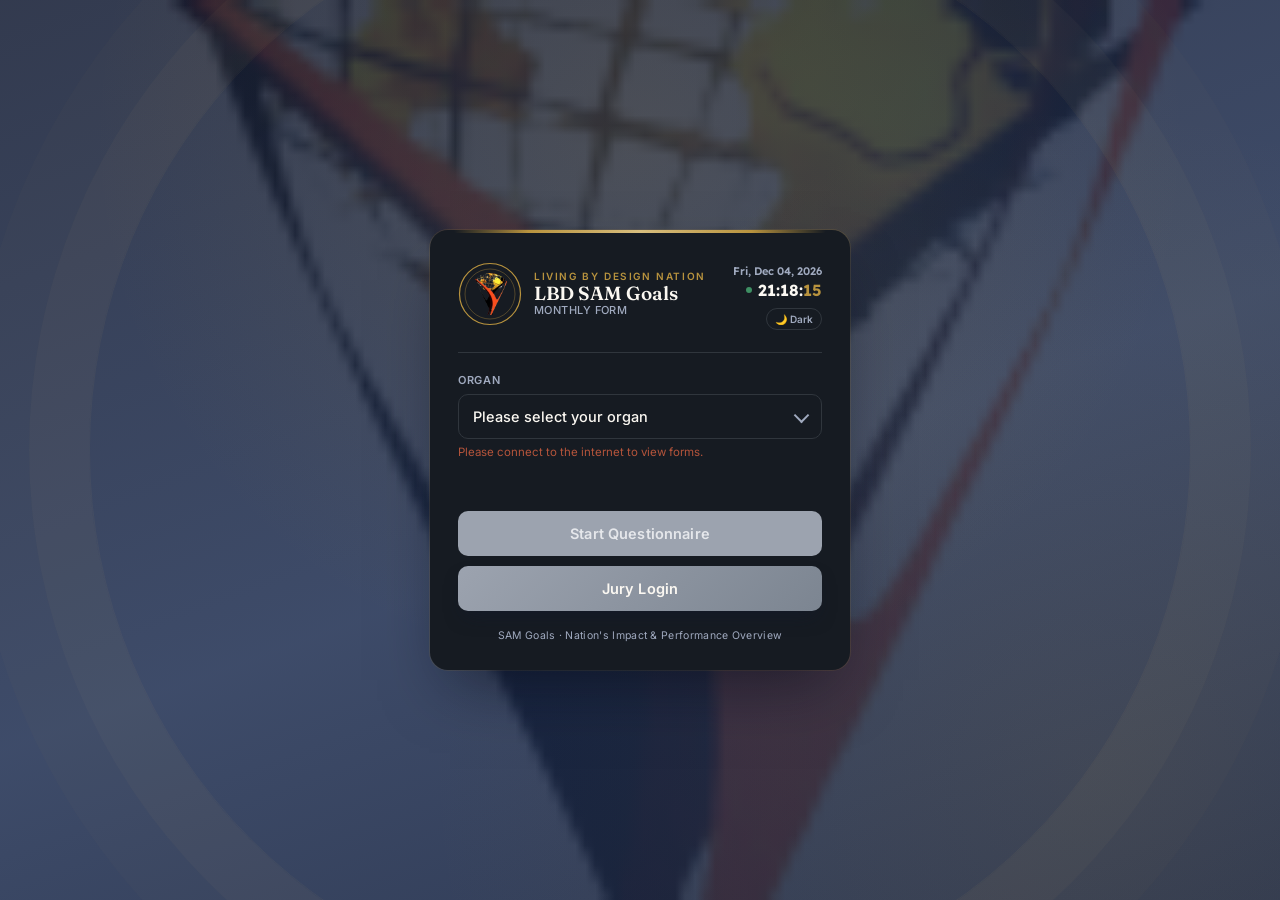
<file: index.html>
<!DOCTYPE html>
<html lang="en">
<head>
<meta charset="UTF-8">
<meta name="viewport" content="width=device-width, initial-scale=1.0">
  <link rel="icon" type="image/x-icon" href="favicon.ico">
  <link rel="icon" type="image/png" sizes="32x32" href="favicon.ico">
  <link rel="apple-touch-icon" sizes="180x180" href="apple-touch-icon.png">
  <link rel="icon" type="image/png" sizes="192x192" href="favicon-192.png">
<title>LBD SAM Goals </title>
<link rel="preconnect" href="https://fonts.googleapis.com">
<link rel="preconnect" href="https://fonts.gstatic.com" crossorigin>
<link href="https://fonts.googleapis.com/css2?family=Fraunces:opsz,wght@9..144,400;9..144,500;9..144,600;9..144,700&family=Inter:wght@400;500;600;700&family=Space+Mono:wght@400;700&family=Lexend:wght@400;500;600;700&display=swap" rel="stylesheet">
<link rel="stylesheet" href="style.css">
</head>
<body>

<div class="card" role="main" aria-label="LBD Nation Jury Access">

  <div class="card-header">
    <div class="brandblock">
      <svg class="seal" viewBox="0 0 64 64" xmlns="http://www.w3.org/2000/svg" aria-label="LBD Nation seal">
        <circle cx="32" cy="32" r="30.5" stroke="#B8933E" stroke-width="1.2" fill="none"/>
        <circle cx="32" cy="32" r="25" stroke="#B8933E" stroke-width="0.6" opacity="0.6" fill="none"/>
        <defs>
          <clipPath id="logoClip">
            <circle cx="32" cy="32" r="21"/>
          </clipPath>
        </defs>
        <image
          href="bck.png"
          x="11"
          y="11"
          width="42"
          height="42"
          clip-path="url(#logoClip)"
          preserveAspectRatio="xMidYMid slice"
        />
      </svg>

      <div class="wordmark">
        <span class="eyebrow">Living by Design Nation</span>
        <span class="title">LBD SAM Goals</span>
        <span class="subtitle">MONTHLY FORM</span>
      </div>
    </div>

    <div class="liveclock">
      <div class="date" id="liveDate">—</div>
      <div class="time"><span class="dot" aria-hidden="true"></span><span id="liveTime">--:--:--</span></div>
      <button id="theme-toggle" class="theme-toggle-btn" aria-label="Toggle Theme">🌓 Auto</button>
    </div>
  </div>

  <hr class="rule">

  <form id="jury-form" novalidate>

    <div class="loader-wrap" id="organ-loader">
      <div class="loader">
        <div class="loader-logo-wrap"><img src="bck.png" alt="Loading LBD seal"></div>
      </div>
      <div class="loader-caption">Fetching organs from the registry…</div>
    </div>

    <div class="field is-hidden" id="organ-field">
      <label for="organ-select">Organ</label>
      <div class="select-wrap">
        <select id="organ-select" required disabled>
          <option value="" selected>Please select your organ</option>
        </select>
      </div>
      <div class="field-hint" id="organ-hint"></div>
    </div>

    <div class="field is-hidden" id="organ-option-field">
      <label for="organ-option-select" id="organ-option-label">Section</label>
      <div class="select-wrap">
        <select id="organ-option-select" required>
          <option value="" selected>Please select an option</option>
        </select>
      </div>
    </div>

    <div class="field is-hidden" id="name-field">
      <label for="user-name">Your Name</label>
      <input type="text" id="user-name" name="user-name" placeholder="Enter your full name" required>
      <div class="field-hint" id="name-hint"></div>
    </div>

    <div class="field-hint" id="availability-hint"></div>

    <div class="actions">
      <div class="action-container">
        <button type="submit" class="btn btn-primary" id="start-btn" disabled>Start Questionnaire</button>
      </div>
      <div class="action-container">
        <button type="button" class="btn btn-secondary" id="jury-login-btn">Jury Login</button>
      </div>
    </div>
  </form>

  <div class="footnote">SAM Goals · Nation's Impact &amp; Performance Overview</div>
</div>

<script src="common.js"></script>
<script src="jsmain.js"></script>

</body>
</html>
</file>
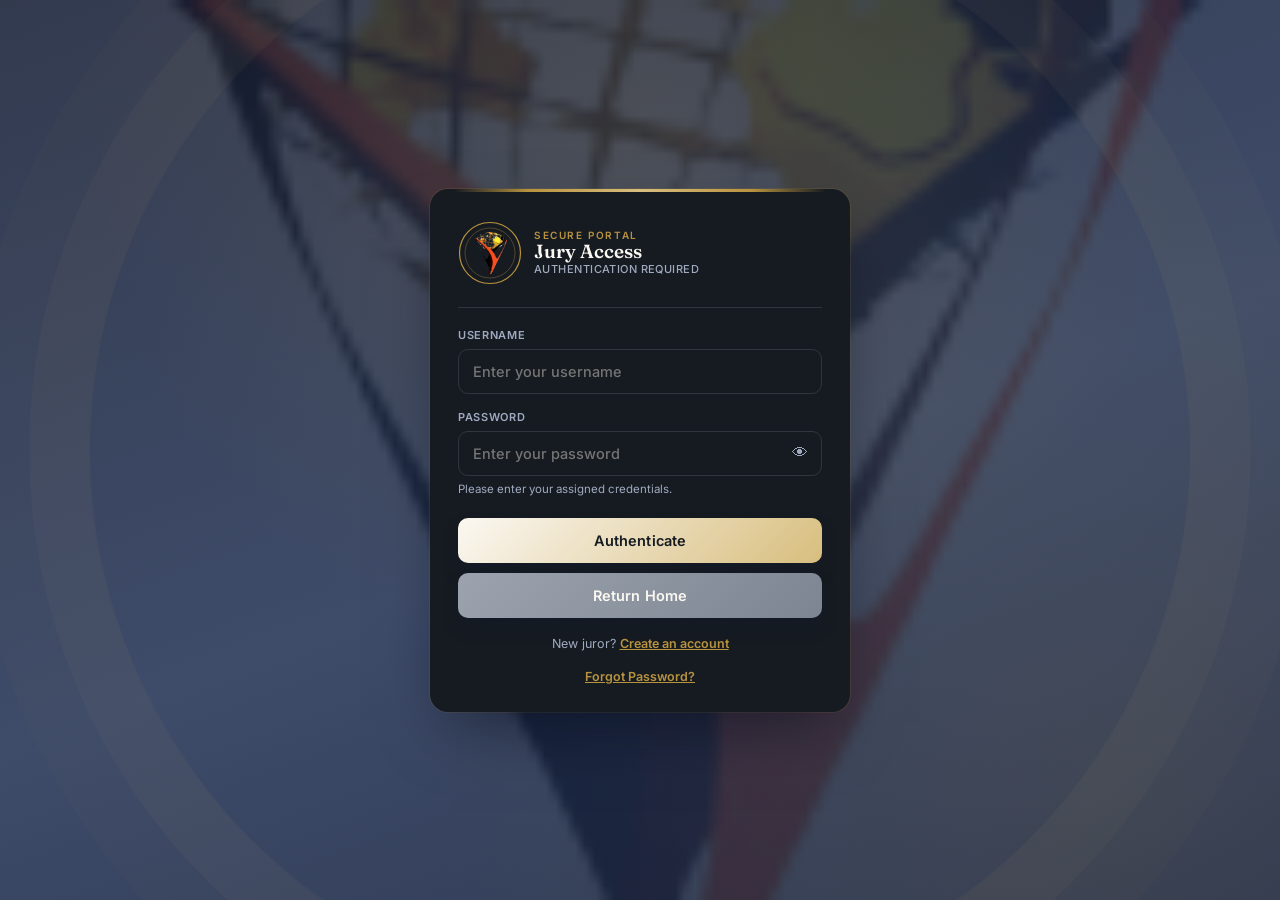
<file: jury-login.html>
<!DOCTYPE html>
<html lang="en">
<head>
<meta charset="UTF-8">
<meta name="viewport" content="width=device-width, initial-scale=1.0">
  <link rel="icon" type="image/x-icon" href="favicon.ico">
  <link rel="icon" type="image/png" sizes="32x32" href="favicon.ico">
  <link rel="apple-touch-icon" sizes="180x180" href="apple-touch-icon.png">
  <link rel="icon" type="image/png" sizes="192x192" href="favicon-192.png">
<title>Jury Login — SAM Goals</title>
  <link rel="preconnect" href="https://fonts.googleapis.com">
  <link rel="preconnect" href="https://fonts.gstatic.com" crossorigin>
  <link href="https://fonts.googleapis.com/css2?family=Fraunces:opsz,wght@9..144,400;9..144,600;9..144,700&family=Inter:wght@400;500;600;700&family=Space+Mono:wght@400;700&display=swap" rel="stylesheet">
<link rel="stylesheet" href="style.css">
</head>
<body>

<div class="card" role="main">
  <div class="card-header">
    <div class="brandblock">
      <svg class="seal" viewBox="0 0 64 64" xmlns="http://www.w3.org/2000/svg">
        <circle cx="32" cy="32" r="30.5" stroke="#B8933E" stroke-width="1.2" fill="none"/>
        <circle cx="32" cy="32" r="25" stroke="#B8933E" stroke-width="0.6" opacity="0.6" fill="none"/>
        <defs><clipPath id="logoClip"><circle cx="32" cy="32" r="21"/></clipPath></defs>
        <image href="bck.png" x="11" y="11" width="42" height="42" clip-path="url(#logoClip)" preserveAspectRatio="xMidYMid slice"/>
      </svg>
      <div class="wordmark">
        <span class="eyebrow">Secure Portal</span>
        <span class="title">Jury Access</span>
        <span class="subtitle">AUTHENTICATION REQUIRED</span>
      </div>
    </div>
  </div>

  <hr class="rule">

  <form id="login-form" novalidate>
    <div class="field">
      <label>Username</label>
      <input type="text" id="login-username" required placeholder="Enter your username">
    </div>

    <div class="field">
      <label>Password</label>
      <div class="password-wrap">
        <input type="password" id="login-password" required placeholder="Enter your password">
        <button type="button" class="toggle-password-btn" data-target="login-password" aria-label="Show password">👁</button>
      </div>
      <div class="field-hint" id="login-hint">Please enter your assigned credentials.</div>
    </div>

    <div class="actions">
      <div class="action-container">
        <button type="submit" class="btn btn-primary" id="login-btn">Authenticate</button>
      </div>
      <div class="action-container">
        <button type="button" class="btn btn-secondary" onclick="window.location.href='index.html'">Return Home</button>
      </div>
    </div>

    <div class="auth-switch">
      New juror? <button type="button" class="link-btn" id="show-signup-btn">Create an account</button>
    </div>
    <div class="auth-switch">
      <button type="button" class="link-btn" id="show-forgot-password-btn">Forgot Password?</button>
    </div>
  </form>

  <form id="forgot-password-form" class="is-hidden" novalidate>
    <div class="field">
      <label>Username</label>
      <input type="text" id="forgot-username" required placeholder="Enter your username">
    </div>

    <div class="field">
      <label>New Password</label>
      <div class="password-wrap">
        <input type="password" id="forgot-new-password" required placeholder="Enter a new password" minlength="6">
        <button type="button" class="toggle-password-btn" data-target="forgot-new-password" aria-label="Show password">👁</button>
      </div>
    </div>

    <div class="field">
      <label>Confirm New Password</label>
      <div class="password-wrap">
        <input type="password" id="forgot-confirm-password" required placeholder="Re-enter the new password" minlength="6">
        <button type="button" class="toggle-password-btn" data-target="forgot-confirm-password" aria-label="Show password">👁</button>
      </div>
      <div class="field-hint" id="forgot-hint">This request needs admin approval before you can log in with the new password.</div>
    </div>

    <div class="actions">
      <div class="action-container">
        <button type="submit" class="btn btn-primary" id="forgot-submit-btn">Request Password Reset</button>
      </div>
    </div>

    <div class="auth-switch">
      <button type="button" class="link-btn" id="show-login-from-forgot-btn">Back to login</button>
    </div>
  </form>

  <form id="signup-form" class="is-hidden" novalidate>
    <div class="field">
      <label>Full Name</label>
      <input type="text" id="signup-fullname" required placeholder="Enter your full name">
    </div>

    <div class="field">
      <label>Username</label>
      <input type="text" id="signup-username" required placeholder="Choose a username to sign in with">
    </div>

    <div class="field">
      <label>Password</label>
      <div class="password-wrap">
        <input type="password" id="signup-password" required placeholder="Choose a password you'll remember">
        <button type="button" class="toggle-password-btn" data-target="signup-password" aria-label="Show password">👁</button>
      </div>
    </div>

    <div class="field">
      <label for="signup-role">Role</label>
      <div class="select-wrap">
        <select id="signup-role" required>
          <option value="" selected disabled>Please select a role</option>
          <option value="JUROR">Juror</option>
          <option value="VICE CHIEF JUROR">Vice Chief Juror</option>
          <option value="CHIEF JUROR">Chief Juror</option>
          <option value="MAP">MAP</option>
        </select>
      </div>
      <div class="field-hint" id="signup-hint">New accounts are pending admin approval before you can log in.</div>
    </div>

    <div class="actions">
      <div class="action-container">
        <button type="submit" class="btn btn-primary" id="signup-btn">Create Account</button>
      </div>
    </div>

    <div class="auth-switch">
      Already have an account? <button type="button" class="link-btn" id="show-login-btn">Log in</button>
    </div>
  </form>
</div>

<script src="common.js"></script>
<script src="js-login.js"></script>
</body>
</html>
</file>
<file: style.css>
:root{
  --ink:#1B2233;
  --ink-soft:#5B6270;
  --paper:#FBF8F2;
  --paper-edge:#EFE9DC;
  --navy-deep:#0F1830;
  --navy-mid:#1C2C4F;
  --gold:#B8933E;
  --gold-soft:#D8BE7E;
  --live:#3E8F63;
  --danger:#B4543B;
  --radius:18px;
  /* System-font stack: renders as real San Francisco on Mac/iOS,
     Segoe UI on Windows, Roboto on Android — no font files hosted,
     so there's no licensing concern. Inter is the web fallback. */
  --font-sans: -apple-system, BlinkMacSystemFont, 'Inter', 'Segoe UI', Roboto, sans-serif;
}

/* Dark Mode Variables */
[data-theme="dark"] {
  --ink: #FBF8F2;
  --ink-soft: #A0AABF;
  --paper: #161B22; 
  --paper-edge: #30363D;
  --navy-deep: #0D1117;
  --navy-mid: #1F2937;
}

*{ box-sizing:border-box; }

html,body{ height:100%; }

.is-hidden{ display:none !important; }


/* Smooth cross-fade when the theme flips between day/night instead of a hard cut */
body,
.card,
select,
button.btn,
.theme-toggle-btn{
  transition: background-color .35s ease, color .35s ease, border-color .35s ease, box-shadow .35s ease;
}

body{
  margin:0;
  min-height:100vh;
  display:flex;
  align-items:center;
  justify-content:center;
  padding:32px 16px;
  font-family:var(--font-sans);
  color:var(--ink);
  
  /* The Background Stack: Gradients on top, bck.png on the bottom */
  background:
    radial-gradient(circle at 50% 15%, rgba(184,147,62,0.15), transparent 55%),
    radial-gradient(circle at 85% 85%, rgba(184,147,62,0.10), transparent 50%),
    linear-gradient(160deg, rgba(15, 24, 48, 0.85) 0%, rgba(28, 44, 79, 0.85) 55%, rgba(22, 34, 62, 0.9) 100%),
    url('bck.png') center/cover fixed no-repeat;
    
  position:relative;
  overflow-x:hidden;
}

/* faint concentric seal watermark on the page background */
body::before{
  content:"";
  position:fixed;
  top:50%; left:50%;
  width:1100px; height:1100px;
  transform:translate(-50%,-50%);
  border-radius:50%;
  border:1px solid rgba(216,190,126,0.06);
  box-shadow:
    0 0 0 60px rgba(216,190,126,0.03),
    0 0 0 120px rgba(216,190,126,0.02);
  pointer-events:none;
}

.card{
  position:relative;
  width:100%;
  max-width:420px;
  background:var(--paper);
  border-radius:var(--radius);
  padding:32px 28px 28px;
  box-shadow:
    0 30px 60px -20px rgba(6,10,22,0.55),
    0 0 0 1px rgba(184,147,62,0.15);
  animation:rise .6s cubic-bezier(.2,.8,.2,1) both;
}

@keyframes rise{
  from{ opacity:0; transform:translateY(18px); }
  to{ opacity:1; transform:translateY(0); }
}

.card::before{
  content:"";
  position:absolute;
  top:0; left:24px; right:24px;
  height:3px;
  background:linear-gradient(90deg, transparent, var(--gold) 20%, var(--gold-soft) 50%, var(--gold) 80%, transparent);
  border-radius:0 0 3px 3px;
}

/* header row: logo + live clock */
.card-header{
  display:flex;
  align-items:flex-start;
  justify-content:space-between;
  gap:12px;
  margin-bottom:22px;
  flex:none; /* never shrink or grow — stays pinned at its natural size */
}

.seal{
  width:64px;
  height:64px;
  flex:none;
}

.brandblock{
  display:flex;
  align-items:center;
  gap:12px;
}

.wordmark{
  line-height:1.05;
}

.wordmark .eyebrow{
  font-family:var(--font-sans);
  font-size:10px;
  font-weight:600;
  letter-spacing:.16em;
  text-transform:uppercase;
  color:var(--gold);
  display:block;
  margin-bottom:2px;
}

.wordmark .title{
  font-family:'Fraunces', serif;
  font-size:19px;
  font-weight:600;
  color:var(--ink);
  display:block;
}

.wordmark .subtitle{
  font-family:var(--font-sans);
  font-size:11px;
  font-weight:500;
  letter-spacing:.04em;
  color:var(--ink-soft);
  display:block;
  margin-top:2px;
}

.dashboard-welcome{
  font-family:var(--font-sans);
  font-size:12.5px;
  font-weight:600;
  letter-spacing:.02em;
  color:var(--gold);
  display:block;
  margin-top:6px;
}

/* rating-form.html only — "Jury Report" sits tight under the report
   title and matches the Welcome Juror line's gold, without changing
   .subtitle's look on the other pages that share it */
.jury-report-label{
  margin-top:2px;
  color:var(--gold);
  font-weight:600;
}

.liveclock{
  text-align:right;
  flex:none;
  padding-top:2px;
}

.liveclock .date{
  font-family:'Lexend', sans-serif;
  font-size:11px;
  font-weight:600;
  color:var(--ink-soft);
  white-space:nowrap;
}

.liveclock .time{
  font-family:'Lexend', sans-serif;
  font-size:16px;
  font-weight:700;
  color:var(--ink);
  display:flex;
  align-items:center;
  justify-content:flex-end;
  gap:6px;
  margin-top:2px;
}

.liveclock .dot{
  width:6px;
  height:6px;
  border-radius:50%;
  background:var(--live);
  box-shadow:0 0 0 0 rgba(62,143,99,.6);
  animation:pulse 1.6s infinite;
}

@keyframes pulse{
  0%{ box-shadow:0 0 0 0 rgba(62,143,99,.55); }
  70%{ box-shadow:0 0 0 6px rgba(62,143,99,0); }
  100%{ box-shadow:0 0 0 0 rgba(62,143,99,0); }
}

.liveclock .seconds{
  color:var(--gold);
}

/* Theme Toggle Button Styles */
.theme-toggle-btn {
  background: transparent;
  border: 1px solid var(--paper-edge);
  border-radius: 12px;
  padding: 4px 8px;
  font-family: var(--font-sans);
  font-size: 10px;
  font-weight: 600;
  color: var(--ink-soft);
  cursor: pointer;
  margin-top: 8px;
  transition: all 0.2s ease;
}

.theme-toggle-btn:hover {
  border-color: var(--gold);
  color: var(--gold);
}

hr.rule{
  border:none;
  border-top:1px solid var(--paper-edge);
  margin:20px 0;
  flex:none;
}

/* Submitter's name banner — shown above the progress bar on the
   questionnaire page, uppercased in JS to match this styling */
.submitter-name{
  font-family:var(--font-sans);
  font-size:11px;
  font-weight:600;
  letter-spacing:.12em;
  color:var(--gold);
  text-align:left;
  margin-bottom:14px;
  flex-shrink:0;
}

/* Scroll progress bar — sits between the header and the question
   list, fills as the user scrolls through the fields-grid. It's a
   flex:none sibling of the form, so it never scrolls away either. */
.progress-wrap{
  width:100%;
  height:5px;
  background:var(--paper-edge);
  border-radius:3px;
  overflow:hidden;
  margin-bottom:20px;
  flex:none;
}

.progress-bar{
  height:100%;
  width:0%;
  background:linear-gradient(90deg, var(--gold), var(--gold-soft));
  border-radius:3px;
  transition:width .2s ease;
}

/* form */
.field{
  margin-bottom:16px;
}

/* Same card treatment as .timeframe-block — a gold left-border panel —
   for standalone fields that deserve to stand out more than a bare
   label+input, like Rating Date at the top of Part 1. */
.field--card{
  background: var(--paper);
  border: 1.5px solid var(--paper-edge);
  border-left: 4px solid var(--gold);
  border-radius: 12px;
  padding: 16px 18px;
}

.field label{
  display:block;
  font-size:11px;
  font-weight:600;
  letter-spacing:.06em;
  text-transform:uppercase;
  color:var(--ink-soft);
  margin-bottom:7px;
}

.select-wrap{
  position:relative;
}

select{
  width:100%;
  appearance:none;
  -webkit-appearance:none;
  background:var(--paper);
  border:1.5px solid var(--paper-edge);
  border-radius:10px;
  padding:13px 40px 13px 14px;
  font-family:var(--font-sans);
  font-size:14.5px;
  font-weight:500;
  color:var(--ink);
  cursor:pointer;
  transition:border-color .15s ease, box-shadow .15s ease;
}

select:focus-visible{
  outline:none;
  border-color:var(--gold);
  box-shadow:0 0 0 3px rgba(184,147,62,0.18);
}

select:disabled{
  color:var(--ink-soft);
  cursor:wait;
}

/* Text/number/password inputs — mirrors the select styling above.
   The original file only styled <select>; the questionnaire's
   dynamic fields (and the login password field) need
   input[type=text/number/password] to match. */
input[type="text"],
input[type="number"],
input[type="password"]{
  width:100%;
  background:var(--paper);
  border:1.5px solid var(--paper-edge);
  border-radius:10px;
  padding:13px 14px;
  font-family:var(--font-sans);
  font-size:14.5px;
  font-weight:500;
  color:var(--ink);
  transition:border-color .15s ease, box-shadow .15s ease;
}

input[type="text"]:focus-visible,
input[type="number"]:focus-visible,
input[type="password"]:focus-visible{
  outline:none;
  border-color:var(--gold);
  box-shadow:0 0 0 3px rgba(184,147,62,0.18);
}

/* Date input — the native picker previously had no styling at all, so
   it looked like a stray unstyled browser control next to everything
   else on the rating form. This brings it in line with the text/
   number/select fields: same paper background, rounded border, and
   gold focus ring, plus a tinted calendar icon that brightens on hover. */
input[type="date"]{
  width:100%;
  background:var(--paper);
  border:1.5px solid var(--paper-edge);
  border-radius:10px;
  padding:13px 14px;
  font-family:var(--font-sans);
  font-size:14.5px;
  font-weight:500;
  color:var(--ink);
  cursor:pointer;
  transition:border-color .15s ease, box-shadow .15s ease;
}

input[type="date"]:focus-visible{
  outline:none;
  border-color:var(--gold);
  box-shadow:0 0 0 3px rgba(184,147,62,0.18);
}

input[type="date"]:disabled{
  color:var(--ink-soft);
  cursor:wait;
}

input[type="date"]::-webkit-calendar-picker-indicator{
  cursor:pointer;
  opacity:.6;
  transition:opacity .15s ease;
}

input[type="date"]::-webkit-calendar-picker-indicator:hover{
  opacity:1;
}

/* Password field with a show/hide toggle button overlaid on the right */
.password-wrap{
  position:relative;
}

.password-wrap input[type="password"],
.password-wrap input[type="text"]{
  padding-right:44px;
}

.toggle-password-btn{
  position:absolute;
  top:50%;
  right:6px;
  transform:translateY(-50%);
  background:transparent;
  border:none;
  font-size:16px;
  line-height:1;
  padding:8px;
  cursor:pointer;
  color:var(--ink-soft);
  transition:color .15s ease;
}

.toggle-password-btn:hover{
  color:var(--gold);
}

.toggle-password-btn:focus-visible{
  outline:none;
  color:var(--gold);
}

/* Two selects sharing one question (e.g. "double-dropdown" Input_Type) */
.double-select-wrap{
  display:flex;
  gap:10px;
}

.double-select-wrap select{
  flex:1;
  min-width:0; /* lets selects shrink below their content width on narrow phones */
}

@media (max-width:360px){
  .double-select-wrap{
    flex-direction:column;
  }
}

/* One dropdown + one free-text field sharing a question
   (e.g. "dropdown-text" Input_Type) */
.dropdown-text-wrap{
  display:flex;
  gap:10px;
}

.dropdown-text-wrap select{
  flex:1 1 auto;
  min-width:0;
}

.dropdown-text-wrap input[type="text"],
.dropdown-text-wrap input[type="number"]{
  flex:0 0 auto;
  width:auto; /* overrides the global input width:100% so `size` can take effect */
  min-width:0;
}

@media (max-width:360px){
  .dropdown-text-wrap{
    flex-direction:column;
  }
}

/* Two dropdown+textbox pairs stacked for one question
   (e.g. "double-dropdown-text" Input_Type) */
.double-dropdown-text-wrap{
  display:flex;
  flex-direction:column;
  gap:12px;
}

/* Each dropdown + its own long-answer textarea, stacked vertically
   so the answer box gets the full field width instead of squeezing
   next to the dropdown (used by "double-dropdown-text" Input_Type) */
.dropdown-textarea-wrap{
  display:flex;
  flex-direction:column;
  gap:8px;
}

/* Dynamic questionnaire selects aren't wrapped in .select-wrap,
   so give them their own arrow via a background gradient. */
.fields-grid select{
  appearance:none;
  -webkit-appearance:none;
  background-image:
    linear-gradient(45deg, transparent 50%, var(--ink-soft) 50%),
    linear-gradient(135deg, var(--ink-soft) 50%, transparent 50%);
  background-position: calc(100% - 20px) center, calc(100% - 15px) center;
  background-size: 5px 5px, 5px 5px;
  background-repeat: no-repeat;
}

.select-wrap::after{
  content:"";
  position:absolute;
  right:15px;
  top:50%;
  width:9px; height:9px;
  border-right:2px solid var(--ink-soft);
  border-bottom:2px solid var(--ink-soft);
  transform:translateY(-65%) rotate(45deg);
  pointer-events:none;
}

.field-hint{
  font-size:11.5px;
  color:var(--ink-soft);
  margin-top:6px;
  min-height:14px;
}

.auth-switch{
  text-align:center;
  font-family:var(--font-sans);
  font-size:12.5px;
  color:var(--ink-soft);
  margin-top:18px;
}

.link-btn{
  background:none;
  border:none;
  padding:0;
  color:var(--gold);
  font-family:var(--font-sans);
  font-size:12.5px;
  font-weight:600;
  cursor:pointer;
  text-decoration:underline;
}

.link-btn:hover{
  color:var(--gold-soft);
}

.field-hint.error{ color:var(--danger); }
.field-hint.ok{ color:var(--live); }

/* ---------------------------------------------------------
   QUESTIONNAIRE FORM LAYOUT (mobile-first)
   Base styles below target small screens first; the card widens
   as viewport space grows, but each question always stays on
   its own line — single column at every breakpoint.
--------------------------------------------------------- */
.card--form{
  display: flex;
  flex-direction: column;
  /* Locks the card to the screen size minus some breathing room */
  max-height: calc(100vh - 40px);
  max-width:420px; /* same as base card on phones */
}

/* Forces the form to fill the card but hide overflowing content.
   overflow:hidden here (rather than a bare flex:1) is what lets the
   form shrink below its content's natural height — per the flex spec,
   a flex item's automatic minimum size is 0 once overflow isn't visible. */
#questionnaire-form {
  display: flex;
  flex-direction: column;
  overflow: hidden;
  flex: 1;
}

/* Prevents the header, divider, progress bar, footnote, and submit
   buttons from ever being shrunk by the flex layout — only the
   question list below is allowed to compress and scroll */
.card-header,
hr.rule,
.submitter-name,
.progress-wrap,
.actions,
.footnote {
  flex-shrink: 0;
}

/* Creates the internal scrolling area just for the questions */
.fields-grid{
  display:grid;
  grid-template-columns:1fr;
  gap:4px 20px;
  overflow-y: auto; /* This turns on the scrollbar */
  padding-right: 8px; /* Adds space so text doesn't touch the scrollbar */
  flex: 1;
  margin-bottom: 4px;
}

/* Custom elegant scrollbar styling */
.fields-grid::-webkit-scrollbar {
  width: 5px;
}
.fields-grid::-webkit-scrollbar-track {
  background: transparent;
}
.fields-grid::-webkit-scrollbar-thumb {
  background: var(--paper-edge);
  border-radius: 10px;
}
[data-theme="dark"] .fields-grid::-webkit-scrollbar-thumb {
  background: rgba(160, 170, 191, 0.3); /* Matches dark theme */
}

.fields-grid .field,
.fields-grid p{
  margin-bottom:18px;
}

.fields-grid .error{
  color:var(--danger);
  font-size:13px;
}

/* Small tablets and up: the form gets noticeably roomier,
   still one question per line */
@media (min-width:640px){
  .card--form{ max-width:640px; }
}

/* Larger tablets/desktop: give the form even more breathing room */
@media (min-width:900px){
  .card--form{ max-width:720px; padding:40px 48px 36px; }
}

/* Auto-growing textarea used for free-text answers */
textarea{
  width:100%;
  display:block;
  background:var(--paper);
  border:1.5px solid var(--paper-edge);
  border-radius:10px;
  padding:13px 14px;
  font-family:var(--font-sans);
  font-size:14.5px;
  font-weight:500;
  color:var(--ink);
  resize:none;
  overflow:hidden;
  min-height:52px;
  line-height:1.45;
  transition:border-color .15s ease, box-shadow .15s ease, height .08s ease;
}

textarea:focus-visible{
  outline:none;
  border-color:var(--gold);
  box-shadow:0 0 0 3px rgba(184,147,62,0.18);
}

textarea::placeholder{
  color:var(--ink-soft);
  opacity:.7;
}

/* ---------------------------------------------------------
   LOADING SPINNER — logo seal wrapped in a spinning blue ring,
   shown while the questionnaire fetches from the database
--------------------------------------------------------- */
.loader-wrap{
  display:flex;
  flex-direction:column;
  align-items:center;
  padding:36px 0 28px;
}

.loader{
  position:relative;
  width:96px;
  height:96px;
}

.loader::before{
  content:"";
  position:absolute;
  inset:0;
  border-radius:50%;
  background:conic-gradient(from 0deg, transparent 0deg, #2E6BE6 250deg, #6FA1FF 320deg, transparent 360deg);
  animation:loader-spin 1s linear infinite;
  -webkit-mask:radial-gradient(farthest-side, transparent calc(100% - 4px), #000 calc(100% - 4px));
  mask:radial-gradient(farthest-side, transparent calc(100% - 4px), #000 calc(100% - 4px));
}

.loader-logo-wrap{
  position:absolute;
  inset:10px;
  border-radius:50%;
  overflow:hidden;
  background:var(--paper);
  box-shadow:0 0 0 1px rgba(184,147,62,0.25);
  display:flex;
  align-items:center;
  justify-content:center;
}

.loader-logo-wrap img{
  width:100%;
  height:100%;
  object-fit:cover;
}

.loader-caption{
  margin-top:16px;
  font-size:12.5px;
  font-weight:500;
  color:var(--ink-soft);
  letter-spacing:.03em;
}

@keyframes loader-spin{
  to{ transform:rotate(360deg); }
}

@media (prefers-reduced-motion: reduce){
  .loader::before{ animation:none; border:3px solid #2E6BE6; }
}

/* ---------------------------------------------------------
   RESULTS MODAL — shown after a successful submit, lets the
   person download their own answers as a PDF or JPEG
--------------------------------------------------------- */
.modal-overlay{
  position:fixed;
  inset:0;
  background:rgba(15,24,48,0.55);
  display:flex;
  align-items:center;
  justify-content:center;
  padding:20px;
  z-index:1000;
}

.modal-card{
  background:var(--paper);
  border-radius:var(--radius);
  width:100%;
  max-width:480px;
  max-height:88vh;
  display:flex;
  flex-direction:column;
  overflow:hidden;
  box-shadow:
    0 30px 60px -20px rgba(6,10,22,0.55),
    0 0 0 1px rgba(184,147,62,0.15);
}

.modal-scroll{
  overflow-y:auto;
  flex:1;
  min-height:0;
  padding:26px 24px 8px;
}

.modal-actions{
  display:flex;
  flex-direction:column;
  gap:10px;
  padding:16px 24px 24px;
  flex-shrink:0;
}

.summary-header{
  text-align:center;
  margin-bottom:18px;
  padding-bottom:14px;
  border-bottom:1px solid var(--paper-edge);
}

.summary-eyebrow{
  font-family:var(--font-sans);
  font-size:10px;
  font-weight:600;
  letter-spacing:.16em;
  text-transform:uppercase;
  color:var(--gold);
  margin-bottom:4px;
}

.summary-title{
  font-family:'Fraunces', serif;
  font-size:20px;
  font-weight:600;
  color:var(--ink);
}

.summary-sub{
  font-family:var(--font-sans);
  font-size:11.5px;
  font-weight:600;
  letter-spacing:.06em;
  color:var(--ink-soft);
  margin-top:4px;
}

.summary-date{
  font-family:var(--font-sans);
  font-size:11px;
  color:var(--ink-soft);
  margin-top:2px;
}

.summary-row{
  margin-bottom:14px;
}

.summary-q{
  font-size:11px;
  font-weight:600;
  letter-spacing:.04em;
  text-transform:uppercase;
  color:var(--ink-soft);
  margin-bottom:4px;
}

.summary-a{
  font-size:14px;
  color:var(--ink);
  line-height:1.4;
  white-space:pre-wrap;
}

.summary-thanks{
  margin-top:22px;
  padding-top:18px;
  border-top:1px solid var(--paper-edge);
  text-align:center;
  font-family:'Fraunces', serif;
  font-size:15px;
  font-weight:600;
  color:var(--gold);
}

/* buttons */
.actions{
  display:flex;
  flex-direction:column;
  gap:10px;
  margin-top:22px;
}

.action-container {
  width: 100%;
}

/* Secure Logout at the bottom of the dashboard - previously an inline
   `margin: 0 auto` accidentally zeroed out .actions' own margin-top,
   leaving it flush against the content above instead of given room to
   breathe. */
.dashboard-logout-actions {
  max-width: 250px;
  margin: 40px auto 0;
}

button.btn{
  width:100%;
  border:none;
  border-radius:10px;
  padding:14px 16px;
  font-family:var(--font-sans);
  font-size:14.5px;
  font-weight:600;
  letter-spacing:.01em;
  cursor:pointer;
  transition:transform .12s ease, box-shadow .12s ease, background .15s ease, color .15s ease;
}

button.btn:active{ transform:scale(.98); }

.btn-primary{
  background:linear-gradient(135deg, var(--navy-mid), var(--navy-deep));
  color:#FBF8F2;
  box-shadow:0 10px 20px -8px rgba(15,24,48,0.5);
}
[data-theme="dark"] .btn-primary {
  color: #161B22; 
  background: linear-gradient(135deg, #FBF8F2, var(--gold-soft));
}
.btn-primary:hover{ opacity: 0.9; }
.btn-primary:disabled{
  background:#9CA3AF;
  box-shadow:none;
  cursor:not-allowed;
  color:#E5E7EB;
}

.btn-secondary{
  background:linear-gradient(135deg, #9CA3AF, #7C8591);
  color:#FBF8F2;
  box-shadow:0 10px 20px -8px rgba(15,24,48,0.5);
}
.btn-secondary:hover{
  border-color:var(--gold);
  background:linear-gradient(135deg, #1F2937, #16213B);
  color:var(--gold);
}

.footnote{
  text-align:center;
  font-size:10.5px;
  color:var(--ink-soft);
  margin-top:18px;
  letter-spacing:.03em;
  flex:none;
}

@media (max-width:400px){
  .card{ padding:26px 20px 22px; }
  .wordmark .title{ font-size:17px; }
  .seal{ width:54px; height:54px; }
}

@media (prefers-reduced-motion: reduce){
  .card{ animation:none; }
  .liveclock .dot{ animation:none; }
  body, .card, select, button.btn, .theme-toggle-btn{ transition:none; }
}

/* ---------------------------------------------------------
   DASHBOARD SPECIFIC STYLES 
--------------------------------------------------------- */
/* --------------------------------------------------------
   DASHBOARD SPECIFIC STYLES
   Full page layout instead of a floating card over the
   background artwork, with the header pinned to the top.
-------------------------------------------------------- */
body.dashboard-page {
  display: block;
  align-items: initial;
  justify-content: initial;
  padding: 0;
  background: var(--paper);
}

.dashboard-page .card--dashboard {
  max-width: none;
  width: 100%;
  min-height: 100vh;
  margin: 0;
  padding: 0;
  border-radius: 0;
  box-shadow: none;
  animation: none;
}

.dashboard-page .card--dashboard::before {
  display: none;
}

.dashboard-sticky-header {
  position: sticky;
  top: 0;
  z-index: 10;
  background: var(--paper);
  padding: 24px 32px 0;
}

.dashboard-content {
  max-width: 1100px;
  margin: 0 auto;
  padding: 0 32px 40px;
}

#dashboard-views {
  margin-bottom: 28px;
}

.dashboard-header {
  display: flex;
  justify-content: space-between;
  align-items: center;
  margin-bottom: 24px;
}

.dashboard-controls {
  display: flex;
  align-items: center;
  gap: 14px;
}

.dashboard-greeting {
  font-family: var(--font-sans);
  font-size: 14px;
  color: var(--ink-soft);
}

.dashboard-greeting strong {
  color: var(--gold);
}

.table-wrapper {
  width: 100%;
  overflow-x: auto;
  background: var(--paper);
  border: 1.5px solid var(--paper-edge);
  border-radius: 10px;
  margin-bottom: 24px;
}

.data-table {
  width: 100%;
  border-collapse: collapse;
  text-align: left;
  font-family: var(--font-sans);
  font-size: 13px;
}

.data-table th, .data-table td {
  padding: 12px 16px;
  border-bottom: 1px solid var(--paper-edge);
  white-space: nowrap;
}

.data-table th {
  background: rgba(184, 147, 62, 0.08);
  color: var(--ink);
  font-weight: 600;
  text-transform: uppercase;
  letter-spacing: 0.04em;
  font-size: 11px;
}

.data-table tr:last-child td {
  border-bottom: none;
}

.data-table tbody tr:hover {
  background: rgba(184, 147, 62, 0.04);
}

.empty-state {
  padding: 40px;
  text-align: center;
  color: var(--ink-soft);
  font-style: italic;
}

/* --------------------------------------------------------
   DASHBOARD DRILL-DOWN (organ cards -> submissions -> Q&A)
-------------------------------------------------------- */
.dash-view.is-hidden { display: none; }

.btn-back {
  background: linear-gradient(135deg, rgba(184,147,62,0.14), rgba(184,147,62,0.03));
  border: 1.5px solid var(--paper-edge);
  border-radius: 10px;
  color: var(--gold);
  font-family: var(--font-sans);
  font-size: 13px;
  font-weight: 600;
  cursor: pointer;
  padding: 9px 16px;
  margin-bottom: 16px;
  display: inline-block;
  transition: border-color .15s ease, box-shadow .15s ease, background .15s ease;
}

.btn-back:hover {
  border-color: var(--gold);
  background: linear-gradient(135deg, rgba(184,147,62,0.22), rgba(184,147,62,0.06));
  box-shadow: 0 0 0 3px rgba(184,147,62,0.1);
  text-decoration: none;
}

.dash-view-title {
  font-family: 'Fraunces', serif;
  font-size: 20px;
  font-weight: 600;
  color: var(--ink);
  margin: 0 0 16px 0;
}

/* Level 1: organ cards — fixed 4:3 (width:height) tiles */
.organ-grid {
  display: grid;
  grid-template-columns: repeat(auto-fill, minmax(200px, 1fr));
  gap: 16px;
}

.organ-card {
  position: relative;
  display: flex;
  align-items: center;
  justify-content: center;
  aspect-ratio: 4 / 3;
  width: 100%;
  background: linear-gradient(160deg, var(--paper), var(--paper-edge));
  border: 1.5px solid var(--paper-edge);
  border-radius: 14px;
  padding: 18px;
  font-family: 'Fraunces', serif;
  font-size: 18px;
  font-weight: 600;
  color: var(--ink);
  cursor: pointer;
  text-align: center;
  transition: border-color .15s ease, box-shadow .15s ease, transform .15s ease, background .15s ease;
}

.organ-card:hover {
  border-color: var(--gold);
  background: linear-gradient(160deg, var(--paper), rgba(184,147,62,0.10));
  box-shadow: 0 0 0 3px rgba(184,147,62,0.12);
  transform: translateY(-1px);
}

.organ-card-arrow {
  position: absolute;
  bottom: 12px;
  right: 14px;
  color: var(--gold);
  font-family: var(--font-sans);
  font-size: 14px;
  font-weight: 700;
}

/* Level 2: submissions list, identified by Organ_Option */
.submissions-list {
  display: flex;
  flex-direction: column;
  gap: 10px;
}

.submission-item {
  display: flex;
  align-items: center;
  justify-content: space-between;
  width: 100%;
  background: linear-gradient(160deg, var(--paper), var(--paper-edge));
  border: 1.5px solid var(--paper-edge);
  border-radius: 10px;
  padding: 14px 16px;
  font-family: var(--font-sans);
  cursor: pointer;
  text-align: left;
  transition: border-color .15s ease, box-shadow .15s ease, background .15s ease;
}

.submission-item:hover {
  border-color: var(--gold);
  background: linear-gradient(160deg, var(--paper), rgba(184,147,62,0.10));
  box-shadow: 0 0 0 3px rgba(184,147,62,0.12);
}

.submission-identifier {
  font-weight: 700;
  font-size: 14px;
  color: var(--ink);
  text-transform: uppercase;
  letter-spacing: 0.02em;
}

.submission-meta {
  font-size: 12px;
  color: var(--ink-soft);
}

/* --------------------------------------------------------
   AUTHENTICATE USERS (dashboard card, CHIEF JUROR / VICE
   JUROR / MAP only) - reuses .submission-item as its row
   shell, same as the organ/submission lists above.
-------------------------------------------------------- */
.user-row {
  flex-wrap: wrap;
  gap: 12px;
}

.user-row-info {
  display: flex;
  flex-direction: column;
  gap: 3px;
  min-width: 160px;
}

.user-decision-row {
  display: flex;
  align-items: center;
  gap: 8px;
  flex-wrap: wrap;
}

.user-organ-select {
  font-family: var(--font-sans);
  font-size: 12.5px;
  font-weight: 600;
  color: var(--ink);
  background: var(--paper);
  border: 1.5px solid var(--paper-edge);
  border-radius: 8px;
  padding: 7px 10px;
  cursor: pointer;
  max-width: 160px;
}

.user-organ-select.field-error {
  border-color: var(--danger);
  box-shadow: 0 0 0 3px rgba(180, 84, 59, 0.12);
}

.btn-user-approve,
.btn-user-reject {
  font-family: var(--font-sans);
  font-size: 12.5px;
  font-weight: 700;
  border-radius: 8px;
  padding: 7px 14px;
  cursor: pointer;
  border: 1.5px solid transparent;
  transition: opacity .12s ease, transform .12s ease;
}

.btn-user-approve:active,
.btn-user-reject:active {
  transform: scale(.97);
}

.btn-user-approve {
  background: var(--live);
  color: #FBF8F2;
}

.btn-user-approve:hover { opacity: 0.88; }

.btn-user-reject {
  background: transparent;
  border-color: var(--danger);
  color: var(--danger);
}

.btn-user-reject:hover {
  background: rgba(180, 84, 59, 0.08);
}

.btn-user-approve:disabled,
.btn-user-reject:disabled {
  opacity: 0.55;
  cursor: not-allowed;
}

.status-badge {
  font-family: var(--font-sans);
  font-size: 11px;
  font-weight: 700;
  letter-spacing: .03em;
  text-transform: uppercase;
  padding: 5px 12px;
  border-radius: 20px;
  white-space: nowrap;
}

.status-badge--active {
  background: rgba(62, 143, 99, 0.14);
  color: var(--live);
}

.status-badge--rejected {
  background: rgba(180, 84, 59, 0.12);
  color: var(--danger);
}

.user-status-row {
  display: flex;
  align-items: center;
  gap: 10px;
  flex-wrap: wrap;
}

.btn-view-ratings {
  font-family: var(--font-sans);
  font-size: 12.5px;
  font-weight: 700;
  border-radius: 8px;
  padding: 7px 14px;
  cursor: pointer;
  border: 1.5px solid var(--paper-edge);
  background: transparent;
  color: var(--gold);
  transition: border-color .15s ease, background .15s ease;
}

.btn-view-ratings:hover {
  border-color: var(--gold);
  background: rgba(184, 147, 62, 0.08);
}

/* Level 3: Question/Answer detail */
.detail-header {
  margin-bottom: 18px;
  padding-bottom: 14px;
  border-bottom: 1px solid var(--paper-edge);
}

.detail-organ {
  font-family: 'Fraunces', serif;
  font-size: 18px;
  font-weight: 600;
  color: var(--ink);
  text-transform: uppercase;
}

.detail-meta {
  font-family: var(--font-sans);
  font-size: 12px;
  color: var(--ink-soft);
  margin-top: 4px;
}

.qa-list {
  display: flex;
  flex-direction: column;
  gap: 14px;
}

.qa-row {
  display: flex;
  gap: 14px;
  background: var(--paper);
  border: 1.5px solid var(--paper-edge);
  border-radius: 10px;
  padding: 14px 16px;
}

.qa-num {
  flex: none;
  font-family: 'Lexend', sans-serif;
  font-weight: 700;
  font-size: 13px;
  color: var(--gold);
  min-width: 28px;
}

.qa-question {
  font-family: var(--font-sans);
  font-size: 13.5px;
  font-weight: 600;
  color: var(--ink);
  margin-bottom: 4px;
}

.qa-answer {
  font-family: var(--font-sans);
  font-size: 13.5px;
  color: var(--ink-soft);
}

/* --------------------------------------------------------
   DASHBOARD LANDING MENU (Create New Rating / Previous Organ
   Ratings / Organ SAM Goal Responses)
-------------------------------------------------------- */
.menu-grid {
  display: grid;
  grid-template-columns: repeat(auto-fit, minmax(220px, 1fr));
  gap: 16px;
}

.menu-card {
  position: relative;
  display: flex;
  flex-direction: column;
  align-items: stretch;
  justify-content: space-between;
  gap: 18px;
  min-height: 140px;
  background: linear-gradient(160deg, var(--paper), var(--paper-edge));
  border: 1.5px solid var(--paper-edge);
  border-radius: 14px;
  padding: 20px;
  text-align: left;
  cursor: pointer;
  font-family: inherit;
  transition: border-color .15s ease, box-shadow .15s ease, transform .15s ease, background .15s ease;
}

.menu-card:hover {
  border-color: var(--gold);
  background: linear-gradient(160deg, var(--paper), rgba(184,147,62,0.10));
  box-shadow: 0 0 0 3px rgba(184,147,62,0.12);
  transform: translateY(-1px);
}

.menu-card-title {
  display: block;
  font-family: 'Fraunces', serif;
  font-size: 18px;
  font-weight: 600;
  color: var(--ink);
}

.menu-card-desc {
  display: block;
  font-family: var(--font-sans);
  font-size: 12.5px;
  color: var(--ink-soft);
  margin-top: 6px;
  line-height: 1.45;
}

.menu-card-arrow {
  align-self: flex-end;
  color: var(--gold);
  font-family: var(--font-sans);
  font-size: 14px;
  font-weight: 700;
}

.menu-card-badge {
  position: absolute;
  top: 14px;
  right: 14px;
  font-family: var(--font-sans);
  font-size: 9.5px;
  font-weight: 700;
  letter-spacing: .08em;
  text-transform: uppercase;
  color: var(--gold);
  background: rgba(184,147,62,0.12);
  padding: 3px 8px;
  border-radius: 20px;
}

/* --------------------------------------------------------
   RATING FORM HEADER — brand block left, "ORGAN RATINGS"
   centered across the header, theme toggle right
-------------------------------------------------------- */
.dashboard-header--rating {
  position: relative;
}

.header-center-title {
  font-family: 'Fraunces', serif;
  font-size: 15px;
  font-weight: 600;
  letter-spacing: .1em;
  text-transform: uppercase;
  color: var(--gold);
  position: absolute;
  left: 50%;
  top: 50%;
  transform: translate(-50%, -50%);
  white-space: nowrap;
}

@media (max-width: 760px) {
  .dashboard-header--rating {
    flex-direction: column;
    align-items: flex-start;
    gap: 10px;
  }
  .header-center-title {
    position: static;
    transform: none;
  }
}

/* --------------------------------------------------------
   RATING FORM BODY — Part 1 heading + organ/section repeater
-------------------------------------------------------- */
.rating-part {
  margin-bottom: 8px;
}

.rating-part-eyebrow {
  display: block;
  font-family: var(--font-sans);
  font-size: 10px;
  font-weight: 700;
  letter-spacing: .14em;
  text-transform: uppercase;
  color: var(--gold);
  margin-bottom: 4px;
}

.rating-part-title {
  font-family: 'Fraunces', serif;
  font-size: 19px;
  font-weight: 600;
  color: var(--ink);
  margin: 0 0 18px 0;
}

.organ-row {
  display: flex;
  gap: 10px;
  align-items: center;
  margin-bottom: 10px;
}

.organ-row .select-wrap {
  flex: 1;
  min-width: 0;
}

.btn-remove-row {
  flex: none;
  width: 40px;
  height: 40px;
  border-radius: 10px;
  border: 1.5px solid var(--paper-edge);
  background: linear-gradient(160deg, var(--paper), var(--paper-edge));
  color: var(--ink-soft);
  font-size: 17px;
  font-weight: 700;
  line-height: 1;
  cursor: pointer;
  transition: border-color .15s ease, color .15s ease;
}

.btn-remove-row:hover:not(:disabled) {
  border-color: var(--danger);
  color: var(--danger);
}

.btn-remove-row:disabled {
  opacity: .35;
  cursor: not-allowed;
}

.btn-add-organ {
  display: block;
  width: 100%;
  background: linear-gradient(135deg, rgba(184,147,62,0.08), rgba(184,147,62,0.02));
  border: 1.5px dashed var(--paper-edge);
  border-radius: 10px;
  padding: 12px 14px;
  font-family: var(--font-sans);
  font-size: 13px;
  font-weight: 600;
  color: var(--gold);
  cursor: pointer;
  margin-top: 2px;
  transition: border-color .15s ease, background .15s ease;
}

.btn-add-organ:hover {
  border-color: var(--gold);
  background: linear-gradient(135deg, rgba(184,147,62,0.16), rgba(184,147,62,0.05));
}

@media (max-width: 420px) {
  .organ-row {
    flex-wrap: wrap;
  }
  .organ-row .select-wrap {
    flex: 1 1 100%;
  }
}

/* --------------------------------------------------------
   RATING BLOCK — one independent block per organ/option row,
   holding Attendance / Prehosting Review / SAM Goal / Remark
-------------------------------------------------------- */
#rating-blocks {
  margin-top: 8px;
}

.rating-block {
  background: var(--paper);
  border: 1.5px solid var(--paper-edge);
  border-left: 4px solid var(--gold);
  border-radius: 12px;
  padding: 18px 18px 4px;
  margin-bottom: 18px;
}

.rating-block-title {
  font-family: 'Fraunces', serif;
  font-size: 16px;
  font-weight: 600;
  color: var(--ink);
  margin: 0 0 16px 0;
}

.rating-inline-row {
  display: flex;
  gap: 14px;
}

.rating-inline-row .field {
  flex: 1;
  min-width: 0;
}

@media (max-width: 460px) {
  .rating-inline-row {
    flex-direction: column;
    gap: 0;
  }
}

.rating-scale-wrap {
  display: flex;
  align-items: center;
  gap: 8px;
}

.rating-scale-wrap input[type="number"] {
  width: 90px;
  flex: none;
}

.rating-scale-suffix {
  font-family: var(--font-sans);
  font-weight: 600;
  color: var(--ink-soft);
  font-size: 14px;
}

.samgoal-ref-preview {
  display: flex;
  align-items: center;
  justify-content: space-between;
  gap: 12px;
  background: rgba(184,147,62,0.08);
  border: 1px solid var(--paper-edge);
  border-radius: 10px;
  padding: 11px 13px;
  margin-top: 8px;
  font-family: var(--font-sans);
  font-size: 12.5px;
  color: var(--ink);
}

.samgoal-ref-preview .ref-actions {
  display: flex;
  gap: 12px;
  flex: none;
}

.samgoal-ref-preview button {
  background: none;
  border: none;
  padding: 0;
  cursor: pointer;
  font-family: var(--font-sans);
  font-size: 12px;
  font-weight: 600;
  color: var(--gold);
  text-decoration: underline;
}

.samgoal-ref-preview button:hover {
  color: var(--gold-soft);
}

.rb-attach-ref-btn {
  background: none;
  border: none;
  padding: 0;
  margin-top: 6px;
  cursor: pointer;
  font-family: var(--font-sans);
  font-size: 12px;
  font-weight: 600;
  color: var(--gold);
  text-decoration: underline;
}

.rb-attach-ref-btn:hover {
  color: var(--gold-soft);
}

.samgoal-auto-zero {
  font-family: var(--font-sans);
  font-size: 12.5px;
  color: var(--ink-soft);
  margin-top: 8px;
  line-height: 1.5;
}

.rating-block textarea {
  resize: vertical;
}

/* --------------------------------------------------------
   PART 2 — PRAYER BELT REPORT: fixed time-frame blocks,
   each gated by its own Present/Absent checkbox
-------------------------------------------------------- */
.prayer-belt-part {
  margin-top: 8px;
}

.timeframe-block {
  background: var(--paper);
  border: 1.5px solid var(--paper-edge);
  border-left: 4px solid var(--gold);
  border-radius: 12px;
  padding: 16px 18px;
  margin-bottom: 16px;
}

.timeframe-header {
  display: flex;
  align-items: center;
}

.timeframe-checkbox {
  display: flex;
  align-items: center;
  gap: 10px;
  cursor: pointer;
}

.timeframe-checkbox input[type="checkbox"] {
  width: 18px;
  height: 18px;
  accent-color: var(--gold);
  cursor: pointer;
}

.timeframe-label {
  font-family: 'Fraunces', serif;
  font-size: 16px;
  font-weight: 600;
  color: var(--ink);
}

.timeframe-body {
  margin-top: 14px;
  padding-top: 14px;
  border-top: 1px dashed var(--paper-edge);
}

.tribe-row {
  margin-bottom: 14px;
}

.tribe-row-main {
  display: flex;
  gap: 10px;
  align-items: center;
}

.tribe-row-main .select-wrap {
  flex: 1;
  min-width: 0;
}

.tribe-attendance-field {
  margin-top: 8px;
  max-width: 240px;
}

.timeframe-total-field {
  margin-top: 14px;
  max-width: 160px;
}

.prayer-remark-field {
  margin-top: 4px;
}

/* --------------------------------------------------------
   Divider between Part 1 / 2 / 3
-------------------------------------------------------- */
.part-divider {
  margin: 32px 0;
}

/* --------------------------------------------------------
   PART 3 — HOSTING BETHEL REPORT: three /10 ratings side by
   side (wrapping responsively) plus one overall remark
-------------------------------------------------------- */
.hosting-bethel-part {
  margin-top: 8px;
}

.hosting-bethel-ratings-row {
  display: flex;
  flex-wrap: wrap;
  gap: 14px;
}

.hosting-bethel-ratings-row .field {
  flex: 1 1 160px;
  min-width: 140px;
}

.modal-title {
  font-family: 'Fraunces', serif;
  font-size: 17px;
  font-weight: 600;
  color: var(--ink);
  margin: 0 0 16px 0;
}

/* --------------------------------------------------------
   PREVIOUS ORGAN RATINGS — read-only rating blocks reuse
   .rating-block/.rating-block-title, but .qa-row needs its
   own (borderless, tighter) treatment outside of .qa-list
-------------------------------------------------------- */
.rating-block .qa-row {
  background: transparent;
  border: none;
  padding: 0;
  margin-bottom: 12px;
}

.rating-block .qa-row:last-child {
  margin-bottom: 0;
}

.rb-view-ref-link {
  background: none;
  border: none;
  padding: 0;
  margin-left: 8px;
  cursor: pointer;
  font-family: var(--font-sans);
  font-size: 12px;
  font-weight: 600;
  color: var(--gold);
  text-decoration: underline;
}

.rb-view-ref-link:hover {
  color: var(--gold-soft);
}
</file>
